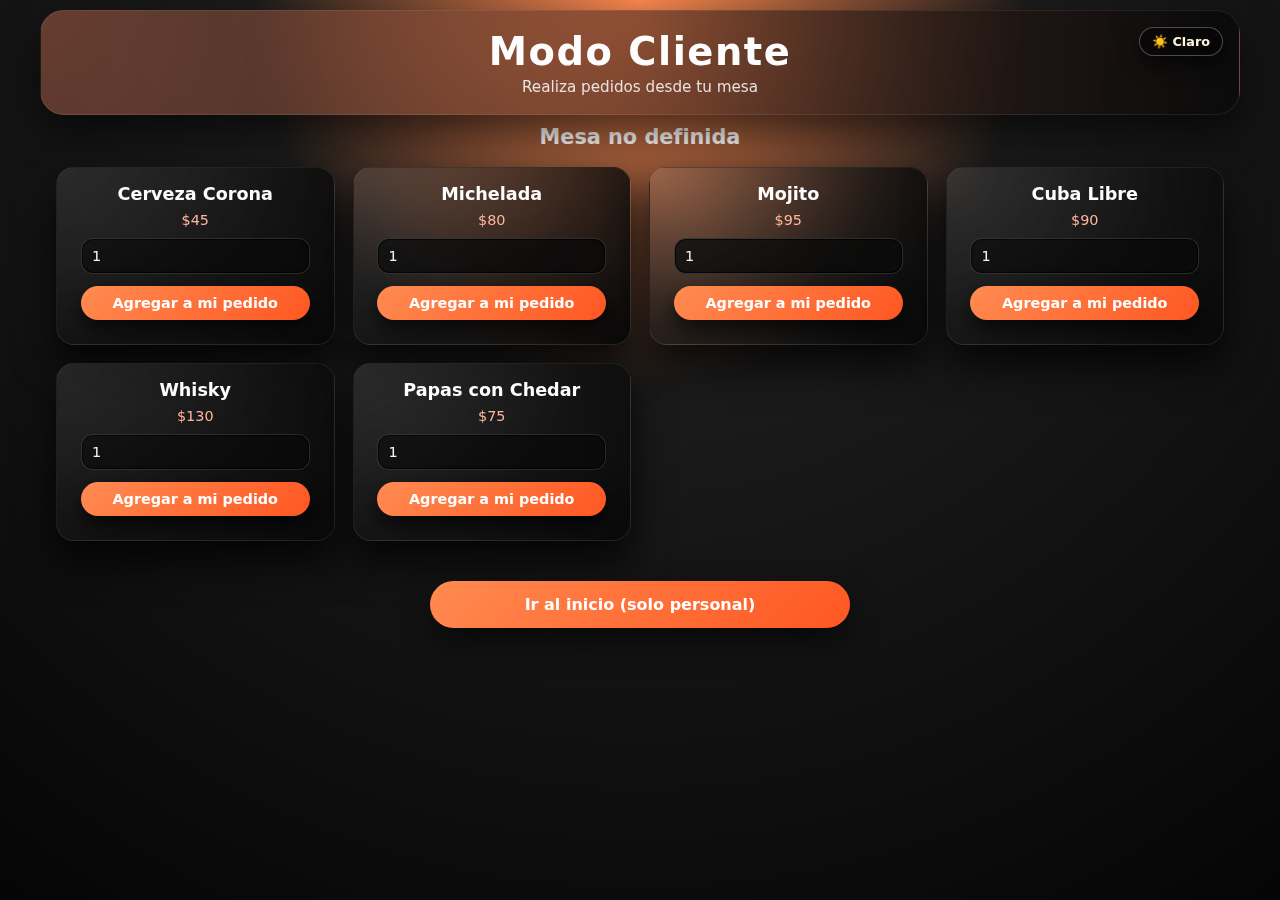
<file: cliente.html>
<!DOCTYPE html>
<html lang="es">
<head>
  <meta charset="UTF-8">
  <meta name="viewport" content="width=device-width, initial-scale=1.0">
  <title>Modo Cliente</title>
  <link rel="stylesheet" href="styles.css">
</head>
<body>
<div class="page-container">
  <header>
    <h1>Modo Cliente</h1>
    <p>Realiza pedidos desde tu mesa</p>
  </header>
  <h2 id="mesa-label" class="mesa-label">Mesa -</h2>
  <div class="products-grid" id="menu"></div>
  <a href="index.html" class="btn">Ir al inicio (solo personal)</a>
</div>
<script src="js/common.js"></script>
<script src="js/cliente.js"></script>
</body>
</html>
</file>
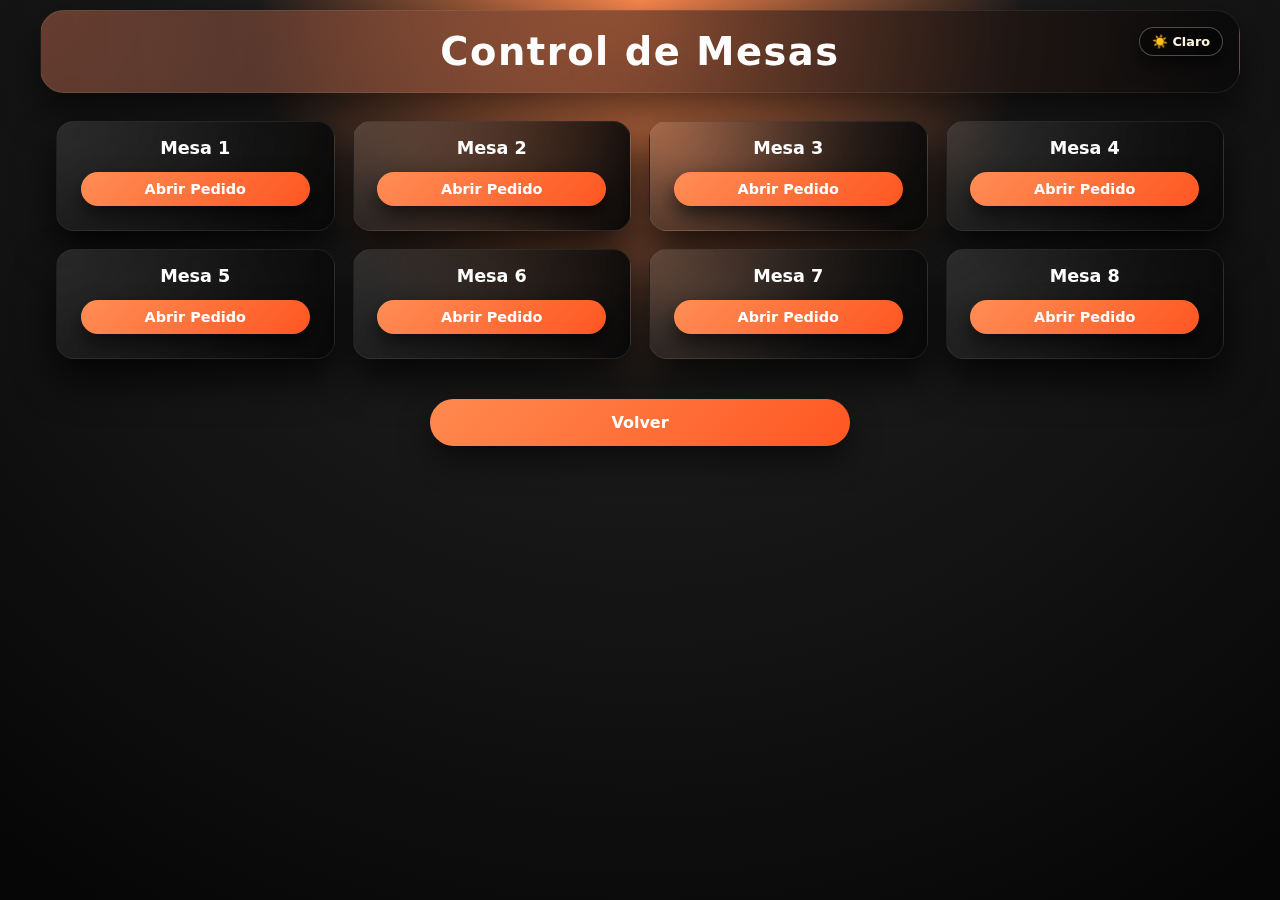
<file: mesas.html>
<!DOCTYPE html>
<html lang="es">
<head>
  <meta charset="UTF-8">
  <meta name="viewport" content="width=device-width, initial-scale=1.0">
  <title>Control de Mesas</title>
  <link rel="stylesheet" href="styles.css">
</head>
<body>
<div class="page-container">
  <header>
    <h1>Control de Mesas</h1>
  </header>
  <div class="products-grid" id="mesas-container"></div>
  <div id="pedido-section" class="pedido-section">
    <h2 class="mesa-label">Mesa <span id="mesa-title"></span></h2>
    <div id="order-list" class="products-grid"></div>
    <h3 class="total" id="total">Total: $0</h3>
    <button class="btn" onclick="cerrarCuenta()">Cerrar Cuenta</button>
  </div>
  <a href="index.html" class="btn">Volver</a>
</div>
<script src="js/common.js"></script>
<script src="js/mesas.js"></script>
</body>
</html>
</file>
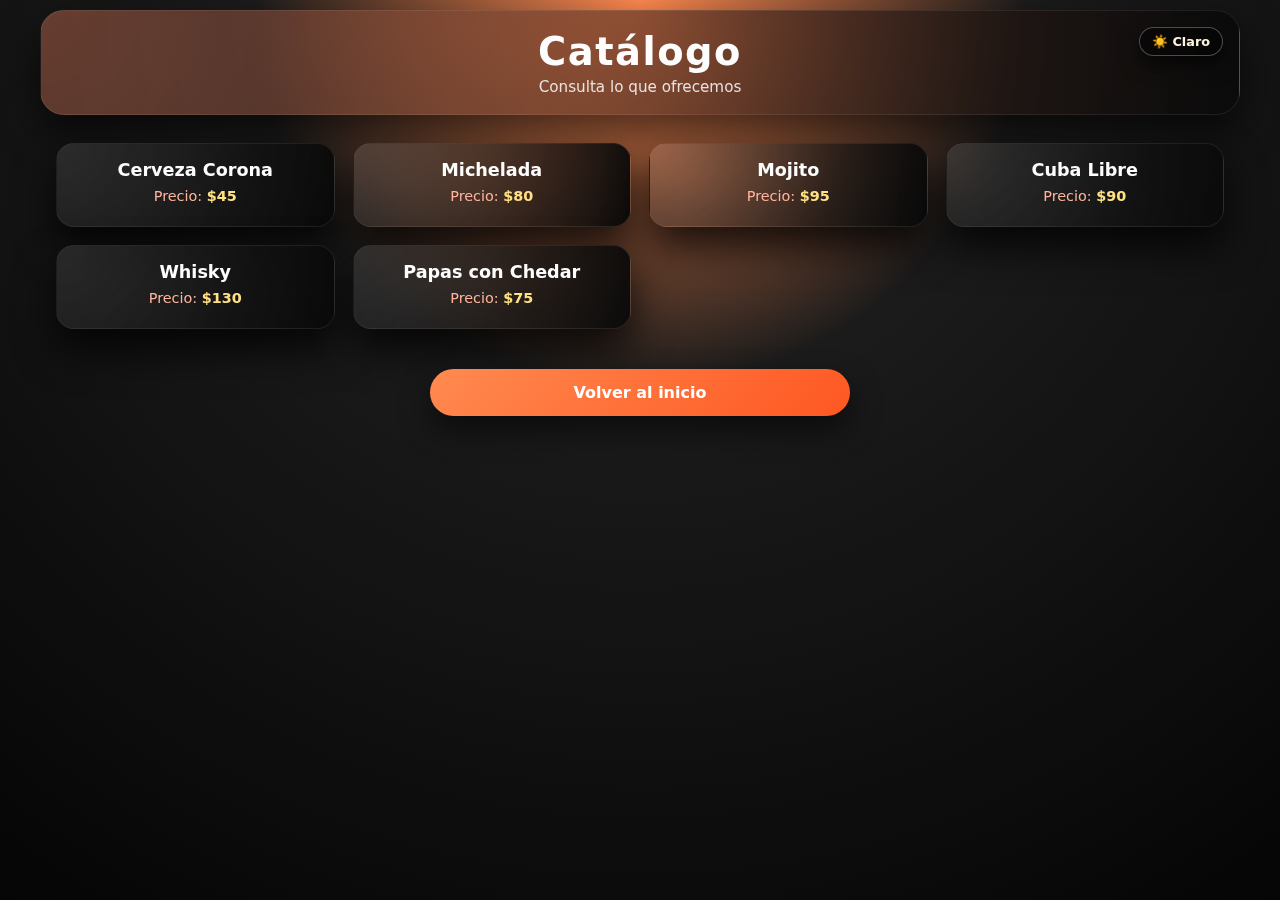
<file: productos.html>
<!DOCTYPE html>
<html lang="es">
<head>
  <meta charset="UTF-8">
  <meta name="viewport" content="width=device-width, initial-scale=1.0">
  <title>Catálogo de Productos</title>
  <link rel="stylesheet" href="styles.css">
</head>
<body>
<div class="page-container">
  <header>
    <h1>Catálogo</h1>
    <p>Consulta lo que ofrecemos</p>
  </header>
  <div class="products-grid" id="menu"></div>
  <a href="index.html" class="btn">Volver al inicio</a>
</div>
<script src="js/common.js"></script>
<script src="js/menu.js"></script>
</body>
</html>
</file>
<file: styles.css>
/* RESET */
* {
  margin: 0;
  padding: 0;
  box-sizing: border-box;
  font-family: "Poppins", system-ui, -apple-system, BlinkMacSystemFont, sans-serif;
}

html, body {
  min-height: 100%;
}

/* BODY & LAYOUT */
body {
  background: radial-gradient(circle at top, #ff8a50 0, #1b1b1b 35%, #050505 100%);
  color: #fdfdfd;
  display: flex;
  flex-direction: column;
}

.page-container {
  max-width: 1200px;
  width: 100%;
  margin: 0 auto;
}

/* HEADER */
header {
  margin-top: 10px;
  margin-bottom: 10px;
  padding: 18px 16px;
  text-align: center;
  border-radius: 24px;
  background: radial-gradient(circle at top left, rgba(255, 138, 101, 0.35), rgba(10, 10, 10, 0.9));
  border: 1px solid rgba(255, 255, 255, 0.08);
  backdrop-filter: blur(16px);
  box-shadow: 0 18px 40px rgba(0, 0, 0, 0.6);
  animation: headerIn 0.6s ease-out;
  position: relative;
}

header h1 {
  font-size: clamp(1.7rem, 3vw, 2.4rem);
  letter-spacing: 0.04em;
}

header p {
  font-size: 0.95rem;
  opacity: 0.85;
  margin-top: 4px;
}

.user-info {
  margin-top: 8px;
  font-size: 0.8rem;
  opacity: 0.9;
  color: #ffe0b2;
}

/* BUTTONS */
.btn {
  display: block;
  width: 92%;
  max-width: 420px;
  margin: 14px auto;
  padding: 14px 20px;
  border-radius: 999px;
  border: none;
  background: linear-gradient(135deg, #ff8a50, #ff5722);
  color: #fff;
  text-align: center;
  font-size: 1rem;
  font-weight: 600;
  text-decoration: none;
  box-shadow: 0 14px 30px rgba(0, 0, 0, 0.55);
  cursor: pointer;
  position: relative;
  overflow: hidden;
  transition:
    transform 0.18s ease,
    box-shadow 0.18s ease,
    opacity 0.18s ease,
    background 0.18s ease;
}

.btn::after {
  content: "";
  position: absolute;
  inset: 0;
  background: radial-gradient(circle at top left, rgba(255, 255, 255, 0.35), transparent 55%);
  opacity: 0;
  transition: opacity 0.25s ease;
}

.btn:hover {
  transform: translateY(-1px) scale(1.02);
  box-shadow: 0 18px 40px rgba(0, 0, 0, 0.7);
  opacity: 0.97;
}

.btn:hover::after {
  opacity: 0.35;
}

.btn:active {
  transform: translateY(1px) scale(0.99);
  box-shadow: 0 8px 18px rgba(0, 0, 0, 0.7);
}

/* GRID */
.products-grid {
  display: grid;
  grid-template-columns: repeat(auto-fill, minmax(260px, 1fr));
  gap: 18px;
  padding: 18px 16px 26px;
}

/* CARDS */
.card {
  position: relative;
  background: radial-gradient(circle at top left, rgba(255, 255, 255, 0.06), rgba(10, 10, 10, 0.98));
  border-radius: 18px;
  padding: 16px 14px 18px;
  text-align: center;
  border: 1px solid rgba(255, 255, 255, 0.08);
  box-shadow: 0 20px 40px rgba(0, 0, 0, 0.8);
  backdrop-filter: blur(18px);
  overflow: hidden;
  transform-origin: center bottom;
  animation: cardIn 0.4s ease-out;
  transition:
    transform 0.16s ease,
    box-shadow 0.16s ease,
    border-color 0.16s ease;
}

.card:hover {
  transform: translateY(-3px) scale(1.01);
  box-shadow: 0 26px 60px rgba(0, 0, 0, 0.9);
  border-color: rgba(255, 204, 128, 0.4);
}

.card h3 {
  margin-bottom: 8px;
  font-size: 1.1rem;
}

.card p {
  color: #ffb39b;
  font-size: 0.9rem;
  margin-bottom: 4px;
}

.card strong {
  color: #ffe082;
}

.card::before {
  content: "";
  position: absolute;
  width: 140%;
  height: 140%;
  background: radial-gradient(circle at 10% -10%, rgba(255, 255, 255, 0.12), transparent 60%);
  opacity: 0.5;
  pointer-events: none;
  top: -30%;
  left: -20%;
}

/* INPUTS & SELECTS */
.card input,
.card select {
  width: 92%;
  margin: 6px auto;
  padding: 9px 10px;
  border-radius: 12px;
  border: 1px solid rgba(255, 255, 255, 0.14);
  background: rgba(10, 10, 10, 0.85);
  color: #f5f5f5;
  font-size: 0.9rem;
  outline: none;
  box-shadow: inset 0 0 0 1px rgba(0, 0, 0, 0.8);
  transition:
    border-color 0.18s ease,
    box-shadow 0.18s ease,
    background 0.18s ease;
}

.card input::placeholder {
  color: rgba(255, 255, 255, 0.5);
}

.card input:focus,
.card select:focus {
  border-color: #ff8a50;
  box-shadow: 0 0 0 1px rgba(255, 138, 80, 0.7);
  background: rgba(0, 0, 0, 0.9);
}

/* BUTTONS inside card */
.card button {
  width: 92%;
  margin: 6px auto;
  padding: 9px 10px;
  border-radius: 999px;
  border: none;
  background: linear-gradient(135deg, #ff8a50, #ff5722);
  color: #fff;
  font-size: 0.9rem;
  font-weight: 600;
  cursor: pointer;
  box-shadow: 0 10px 22px rgba(0, 0, 0, 0.75);
  transition:
    transform 0.14s ease,
    box-shadow 0.14s ease,
    background 0.14s ease;
}

.card button:hover {
  transform: translateY(-1px);
  box-shadow: 0 14px 30px rgba(0, 0, 0, 0.9);
}

.card button:active {
  transform: translateY(1px);
  box-shadow: 0 7px 14px rgba(0, 0, 0, 0.85);
}

/* STATES */
.mesa-ocupada {
  border-color: #4caf50;
  box-shadow: 0 0 18px rgba(76, 175, 80, 0.4);
}

.low-stock {
  border-color: #ffeb3b;
  box-shadow: 0 0 18px rgba(255, 235, 59, 0.3);
}

/* TOTAL */
.total {
  text-align: center;
  font-size: 1.8rem;
  color: #ffe082;
  margin: 18px;
}

/* SECTION TITLES */
.section-title {
  text-align: center;
  margin-top: 18px;
  margin-bottom: 4px;
  font-size: 1.3rem;
  font-weight: 600;
}

/* TABLES */
.tabla-reportes {
  width: 100%;
  border-collapse: collapse;
  margin: 10px auto 26px;
  max-width: 1000px;
  background: rgba(9, 9, 9, 0.9);
  border-radius: 18px;
  overflow: hidden;
  box-shadow: 0 16px 38px rgba(0, 0, 0, 0.85);
}

.tabla-reportes th,
.tabla-reportes td {
  padding: 9px 10px;
  font-size: 0.9rem;
  border-bottom: 1px solid rgba(255, 255, 255, 0.06);
}

.tabla-reportes th {
  background: linear-gradient(135deg, #1f1f1f, #262626);
  font-weight: 600;
}

.tabla-reportes tr:nth-child(even) td {
  background: rgba(255, 255, 255, 0.02);
}

/* SPECIAL ELEMENTS */
.qr-image {
  width: 190px;
  height: 190px;
  object-fit: contain;
  margin: 8px auto 6px;
  display: block;
}

.mesa-label {
  text-align: center;
  margin-top: 10px;
  font-size: 1.3rem;
}

/* Pedido section */
.pedido-section {
  padding: 20px;
}

/* THEME TOGGLE */
.theme-toggle {
  position: absolute;
  right: 16px;
  top: 16px;
  padding: 6px 12px;
  border-radius: 999px;
  border: 1px solid rgba(255, 255, 255, 0.28);
  background: rgba(0, 0, 0, 0.45);
  color: #fff3e0;
  font-size: 0.8rem;
  font-weight: 600;
  cursor: pointer;
  backdrop-filter: blur(10px);
  box-shadow: 0 8px 20px rgba(0, 0, 0, 0.6);
  display: inline-flex;
  align-items: center;
  gap: 6px;
  transition:
    background 0.18s ease,
    transform 0.18s ease,
    box-shadow 0.18s ease,
    border-color 0.18s ease;
}

.theme-toggle:hover {
  background: rgba(0, 0, 0, 0.75);
  transform: translateY(-1px);
  box-shadow: 0 12px 26px rgba(0, 0, 0, 0.85);
}

.theme-toggle:active {
  transform: translateY(1px) scale(0.98);
  box-shadow: 0 5px 12px rgba(0, 0, 0, 0.8);
}

/* LIGHT THEME */
body[data-theme="light"] {
  background: radial-gradient(circle at top, #ffe0b2 0, #fafafa 45%, #e0e0e0 100%);
  color: #191919;
}

body[data-theme="light"] header {
  background: radial-gradient(circle at top left, rgba(255, 243, 224, 0.9), rgba(255, 224, 178, 0.9));
  color: #2b2b2b;
  border-color: rgba(0, 0, 0, 0.05);
  box-shadow: 0 14px 30px rgba(0, 0, 0, 0.25);
}

body[data-theme="light"] .user-info {
  color: #c75b12;
}

body[data-theme="light"] .card {
  background: radial-gradient(circle at top left, rgba(255, 255, 255, 0.96), rgba(245, 245, 245, 0.96));
  color: #333;
  box-shadow: 0 10px 24px rgba(0, 0, 0, 0.12);
  border-color: rgba(0, 0, 0, 0.05);
}

body[data-theme="light"] .card p {
  color: #ff7043;
}

body[data-theme="light"] .card strong {
  color: #ff9800;
}

body[data-theme="light"] .card::before {
  background: radial-gradient(circle at 10% -10%, rgba(255, 255, 255, 0.8), transparent 55%);
  opacity: 0.7;
}

body[data-theme="light"] .card input,
body[data-theme="light"] .card select {
  background: #ffffff;
  color: #333;
  border-color: rgba(0, 0, 0, 0.12);
}

body[data-theme="light"] .card input::placeholder {
  color: rgba(0, 0, 0, 0.4);
}

body[data-theme="light"] .card input:focus,
body[data-theme="light"] .card select:focus {
  border-color: #ff9800;
  box-shadow: 0 0 0 1px rgba(255, 152, 0, 0.6);
}

body[data-theme="light"] .card button {
  box-shadow: 0 8px 18px rgba(0, 0, 0, 0.2);
}

body[data-theme="light"] .btn {
  box-shadow: 0 10px 24px rgba(0, 0, 0, 0.25);
}

body[data-theme="light"] .tabla-reportes {
  background: #ffffff;
  box-shadow: 0 12px 26px rgba(0, 0, 0, 0.18);
}

body[data-theme="light"] .tabla-reportes th {
  background: linear-gradient(135deg, #f5f5f5, #eeeeee);
}

body[data-theme="light"] .tabla-reportes tr:nth-child(even) td {
  background: #fafafa;
}

body[data-theme="light"] .mesa-ocupada {
  border-color: #2e7d32;
  box-shadow: 0 0 12px rgba(46, 125, 50, 0.35);
}

body[data-theme="light"] .low-stock {
  border-color: #fdd835;
  box-shadow: 0 0 12px rgba(253, 216, 53, 0.4);
}

body[data-theme="light"] .total {
  color: #e65100;
}

body[data-theme="light"] .theme-toggle {
  background: rgba(255, 255, 255, 0.8);
  color: #4e342e;
  border-color: rgba(0, 0, 0, 0.08);
}

/* ANIMATIONS */
@keyframes cardIn {
  from { opacity: 0; transform: translateY(10px) scale(0.98); }
  to { opacity: 1; transform: translateY(0) scale(1); }
}

@keyframes headerIn {
  from { opacity: 0; transform: translateY(-10px) scale(0.99); }
  to { opacity: 1; transform: translateY(0) scale(1); }
}

/* RESPONSIVE */
@media (max-width: 768px) {
  header {
    margin-top: 8px;
    border-radius: 0 0 24px 24px;
  }
  .products-grid {
    grid-template-columns: 1fr;
    padding-inline: 12px;
  }
  .btn {
    width: 94%;
  }
}

@media (max-width: 480px) {
  header h1 {
    font-size: 1.5rem;
  }
  header p {
    font-size: 0.85rem;
  }
  .card {
    padding-inline: 12px;
  }
  .card h3 {
    font-size: 1rem;
  }
  .btn {
    font-size: 0.95rem;
    padding-block: 12px;
  }
}
</file>
